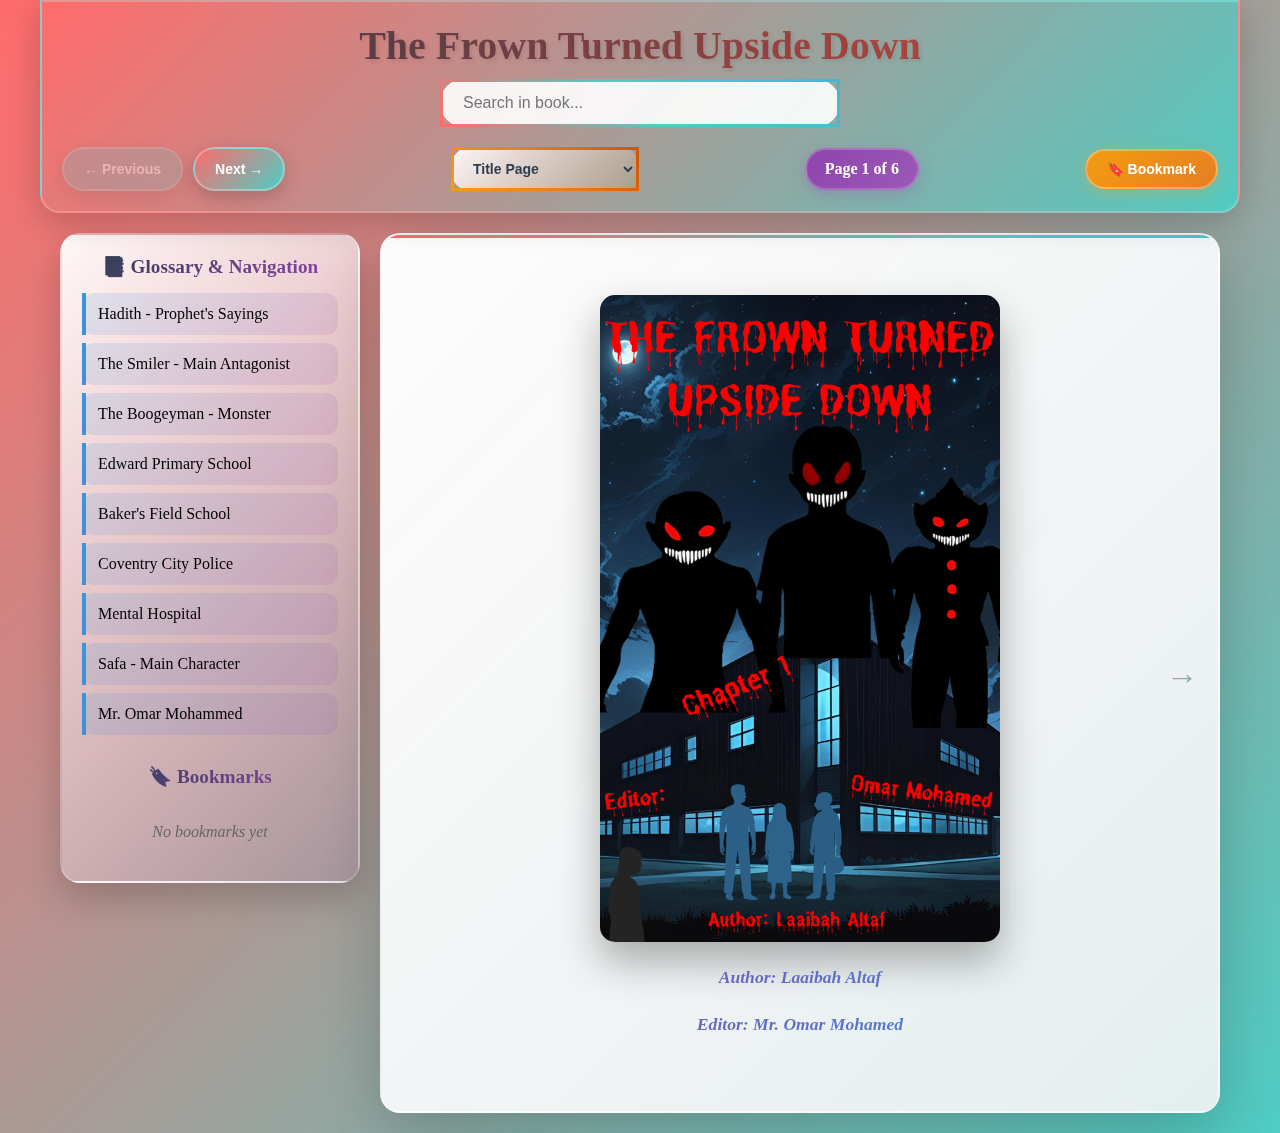
<file: index.html>
<!DOCTYPE html>
<html lang="en">
<head>
    <meta charset="UTF-8">
    <meta name="viewport" content="width=device-width, initial-scale=1.0">
    <title>The Frown Turned Upside Down</title>
    <style>
        * {
            margin: 0;
            padding: 0;
            box-sizing: border-box;
        }

        body {
            font-family: 'Georgia', 'Times New Roman', serif;
            background: linear-gradient(135deg, #ff6b6b 0%, #4ecdc4 25%, #45b7d1 50%, #f9ca24 75%, #f0932b 100%);
            background-size: 400% 400%;
            animation: gradientShift 15s ease infinite;
            min-height: 100vh;
            overflow-x: hidden;
        }

        @keyframes gradientShift {
            0% { background-position: 0% 50%; }
            50% { background-position: 100% 50%; }
            100% { background-position: 0% 50%; }
        }

        .reader-container {
            max-width: 1200px;
            margin: 0 auto;
            min-height: 100vh;
            display: flex;
            flex-direction: column;
        }

        .header {
            background: linear-gradient(135deg, rgba(255, 107, 107, 0.95), rgba(78, 205, 196, 0.95));
            backdrop-filter: blur(20px);
            border: 2px solid rgba(255, 255, 255, 0.2);
            padding: 20px;
            box-shadow: 0 8px 32px rgba(0, 0, 0, 0.2);
            position: sticky;
            top: 0;
            z-index: 100;
            border-radius: 0 0 20px 20px;
        }

        .book-title {
            text-align: center;
            font-size: clamp(1.8rem, 4vw, 2.5rem);
            background: linear-gradient(135deg, #2c3e50, #e74c3c, #8e44ad);
            background-clip: text;
            -webkit-background-clip: text;
            -webkit-text-fill-color: transparent;
            background-size: 200% 200%;
            animation: textGradient 3s ease infinite;
            margin-bottom: 10px;
            text-shadow: 2px 2px 4px rgba(0, 0, 0, 0.1);
            font-weight: bold;
        }

        @keyframes textGradient {
            0% { background-position: 0% 50%; }
            50% { background-position: 100% 50%; }
            100% { background-position: 0% 50%; }
        }

        .search-container {
            display: flex;
            justify-content: center;
            margin-bottom: 20px;
        }

        .search-bar {
            padding: 12px 20px;
            border: 3px solid;
            border-image: linear-gradient(45deg, #ff6b6b, #4ecdc4, #45b7d1) 1;
            border-radius: 25px;
            width: 100%;
            max-width: 400px;
            font-size: 16px;
            outline: none;
            transition: all 0.3s ease;
            background: rgba(255, 255, 255, 0.9);
            backdrop-filter: blur(10px);
        }

        .search-bar:focus {
            border-image: linear-gradient(45deg, #e74c3c, #8e44ad, #3498db) 1;
            box-shadow: 0 0 20px rgba(231, 76, 60, 0.4);
            transform: scale(1.02);
        }

        .navigation {
            display: flex;
            justify-content: space-between;
            align-items: center;
            flex-wrap: wrap;
            gap: 15px;
        }

        .nav-buttons {
            display: flex;
            gap: 10px;
        }

        .nav-btn {
            background: linear-gradient(135deg, #ff6b6b, #4ecdc4, #45b7d1);
            background-size: 200% 200%;
            animation: buttonGradient 3s ease infinite;
            color: white;
            border: none;
            padding: 12px 20px;
            border-radius: 25px;
            cursor: pointer;
            font-size: 14px;
            font-weight: bold;
            transition: all 0.3s ease;
            box-shadow: 0 6px 20px rgba(0, 0, 0, 0.2);
            border: 2px solid rgba(255, 255, 255, 0.3);
        }

        @keyframes buttonGradient {
            0% { background-position: 0% 50%; }
            50% { background-position: 100% 50%; }
            100% { background-position: 0% 50%; }
        }

        .nav-btn:hover:not(:disabled) {
            transform: translateY(-3px) scale(1.05);
            box-shadow: 0 8px 25px rgba(0, 0, 0, 0.3);
            border-color: rgba(255, 255, 255, 0.6);
        }

        .nav-btn:disabled {
            opacity: 0.4;
            cursor: not-allowed;
            animation: none;
            background: #95a5a6;
        }

        .chapter-select {
            padding: 10px 15px;
            border: 3px solid;
            border-image: linear-gradient(45deg, #f39c12, #e67e22, #d35400) 1;
            border-radius: 20px;
            background: linear-gradient(135deg, rgba(255, 255, 255, 0.9), rgba(243, 156, 18, 0.1));
            color: #2c3e50;
            font-size: 14px;
            cursor: pointer;
            outline: none;
            transition: all 0.3s ease;
            font-weight: bold;
        }

        .chapter-select:hover {
            transform: scale(1.05);
            box-shadow: 0 5px 15px rgba(243, 156, 18, 0.3);
        }

        .page-info {
            background: linear-gradient(135deg, #8e44ad, #9b59b6);
            padding: 10px 18px;
            border-radius: 25px;
            font-weight: bold;
            color: white;
            box-shadow: 0 4px 15px rgba(142, 68, 173, 0.3);
            border: 2px solid rgba(255, 255, 255, 0.2);
        }

        .bookmark-btn {
            background: linear-gradient(135deg, #f39c12, #e67e22);
            color: white;
            border: 2px solid rgba(255, 255, 255, 0.3);
            padding: 10px 20px;
            border-radius: 20px;
            cursor: pointer;
            font-size: 14px;
            transition: all 0.3s ease;
            font-weight: bold;
            box-shadow: 0 4px 15px rgba(243, 156, 18, 0.3);
        }

        .bookmark-btn:hover {
            background: linear-gradient(135deg, #e67e22, #d35400);
            transform: translateY(-2px) scale(1.05);
            box-shadow: 0 6px 20px rgba(243, 156, 18, 0.4);
        }

        .bookmark-btn.bookmarked {
            background: linear-gradient(135deg, #e74c3c, #c0392b);
            box-shadow: 0 4px 15px rgba(231, 76, 60, 0.4);
        }

        .content-area {
            flex: 1;
            display: flex;
            margin: 20px;
            gap: 20px;
            position: relative;
        }

        .sidebar {
            width: 300px;
            background: linear-gradient(135deg, rgba(255, 255, 255, 0.95), rgba(155, 89, 182, 0.1));
            border-radius: 20px;
            padding: 20px;
            box-shadow: 0 15px 35px rgba(0, 0, 0, 0.2);
            backdrop-filter: blur(20px);
            border: 2px solid rgba(255, 255, 255, 0.2);
            height: fit-content;
            position: sticky;
            top: 140px;
        }

        .sidebar h3 {
            background: linear-gradient(135deg, #2c3e50, #8e44ad);
            background-clip: text;
            -webkit-background-clip: text;
            -webkit-text-fill-color: transparent;
            margin-bottom: 15px;
            text-align: center;
            font-size: 1.2rem;
            font-weight: bold;
        }

        .glossary-item {
            padding: 12px;
            margin: 8px 0;
            background: linear-gradient(135deg, rgba(52, 152, 219, 0.15), rgba(155, 89, 182, 0.15));
            border-radius: 12px;
            cursor: pointer;
            transition: all 0.3s ease;
            border-left: 4px solid;
            border-image: linear-gradient(135deg, #3498db, #9b59b6) 1;
            font-weight: 500;
        }

        .glossary-item:hover {
            background: linear-gradient(135deg, rgba(52, 152, 219, 0.25), rgba(155, 89, 182, 0.25));
            transform: translateX(8px) scale(1.02);
            box-shadow: 0 5px 15px rgba(52, 152, 219, 0.2);
        }

        .bookmarks-list {
            max-height: 300px;
            overflow-y: auto;
        }

        .bookmark-item {
            padding: 10px;
            margin: 8px 0;
            background: linear-gradient(135deg, rgba(243, 156, 18, 0.15), rgba(230, 126, 34, 0.15));
            border-radius: 10px;
            cursor: pointer;
            font-size: 14px;
            transition: all 0.3s ease;
            border-left: 4px solid;
            border-image: linear-gradient(135deg, #f39c12, #e67e22) 1;
            font-weight: 500;
        }

        .bookmark-item:hover {
            background: linear-gradient(135deg, rgba(243, 156, 18, 0.25), rgba(230, 126, 34, 0.25));
            transform: translateX(8px) scale(1.02);
            box-shadow: 0 5px 15px rgba(243, 156, 18, 0.2);
        }

        .book-content {
            flex: 1;
            background: linear-gradient(135deg, rgba(255, 255, 255, 0.98), rgba(236, 240, 241, 0.95));
            border-radius: 20px;
            padding: 40px;
            box-shadow: 0 20px 60px rgba(0, 0, 0, 0.2);
            backdrop-filter: blur(20px);
            border: 2px solid rgba(255, 255, 255, 0.2);
            position: relative;
            overflow: hidden;
        }

        .book-content::before {
            content: '';
            position: absolute;
            top: 0;
            left: 0;
            right: 0;
            height: 3px;
            background: linear-gradient(90deg, #ff6b6b, #4ecdc4, #45b7d1, #f9ca24, #f0932b);
            background-size: 300% 300%;
            animation: borderGlow 5s ease infinite;
        }

        @keyframes borderGlow {
            0% { background-position: 0% 50%; }
            50% { background-position: 100% 50%; }
            100% { background-position: 0% 50%; }
        }

        .page {
            display: none;
            line-height: 1.8;
            color: #2c3e50;
            font-size: clamp(16px, 2.5vw, 18px);
            text-align: left;
            animation: fadeIn 0.5s ease-in-out;
        }

        .page.active {
            display: block;
        }

        @keyframes fadeIn {
            from { opacity: 0; transform: translateY(20px); }
            to { opacity: 1; transform: translateY(0); }
        }

        .page h1 {
            background: linear-gradient(135deg, #ff6b6b, #4ecdc4, #45b7d1);
            background-clip: text;
            -webkit-background-clip: text;
            -webkit-text-fill-color: transparent;
            background-size: 200% 200%;
            animation: titleGradient 4s ease infinite;
            font-size: clamp(1.8rem, 4vw, 2.5rem);
            margin-bottom: 20px;
            text-align: center;
            font-weight: bold;
            text-shadow: 2px 2px 4px rgba(0, 0, 0, 0.1);
        }

        @keyframes titleGradient {
            0% { background-position: 0% 50%; }
            50% { background-position: 100% 50%; }
            100% { background-position: 0% 50%; }
        }

        .page h2 {
            background: linear-gradient(135deg, #8e44ad, #e74c3c);
            background-clip: text;
            -webkit-background-clip: text;
            -webkit-text-fill-color: transparent;
            font-size: clamp(1.4rem, 3vw, 1.8rem);
            margin: 30px 0 15px 0;
            border-bottom: 3px solid;
            border-image: linear-gradient(90deg, #8e44ad, #e74c3c) 1;
            padding-bottom: 10px;
            font-weight: bold;
        }

        .page h3 {
            color: #2c3e50;
            font-size: clamp(1.2rem, 2.5vw, 1.4rem);
            margin: 25px 0 10px 0;
            text-decoration: underline;
            text-decoration-color: #3498db;
            text-decoration-thickness: 2px;
            font-weight: bold;
        }

        .page p {
            margin-bottom: 15px;
            text-indent: 0;
        }

        .page blockquote {
            background: linear-gradient(135deg, rgba(52, 152, 219, 0.15), rgba(155, 89, 182, 0.15));
            border-left: 5px solid;
            border-image: linear-gradient(135deg, #3498db, #9b59b6) 1;
            padding: 20px;
            margin: 20px 0;
            font-style: italic;
            border-radius: 0 15px 15px 0;
            box-shadow: 0 5px 15px rgba(52, 152, 219, 0.1);
        }

        .page .arabic-text {
            font-family: 'Arial', sans-serif;
            font-size: 18px;
            text-align: right;
            direction: rtl;
            background: linear-gradient(135deg, rgba(142, 68, 173, 0.15), rgba(231, 76, 60, 0.15));
            padding: 20px;
            border-radius: 15px;
            margin: 20px 0;
            border: 2px solid rgba(142, 68, 173, 0.2);
            box-shadow: 0 5px 15px rgba(142, 68, 173, 0.1);
        }

        .author-info {
            text-align: center;
            font-style: italic;
            background: linear-gradient(135deg, #8e44ad, #3498db);
            background-clip: text;
            -webkit-background-clip: text;
            -webkit-text-fill-color: transparent;
            margin-bottom: 30px;
            font-weight: bold;
            font-size: 1.1rem;
        }

        .search-highlight {
            background: linear-gradient(135deg, #f1c40f, #f39c12);
            font-weight: bold;
            padding: 3px 6px;
            border-radius: 5px;
            color: #2c3e50;
            box-shadow: 0 2px 5px rgba(241, 196, 15, 0.3);
        }

        .swipe-indicator {
            position: absolute;
            right: 20px;
            top: 50%;
            transform: translateY(-50%);
            background: linear-gradient(135deg, #ff6b6b, #4ecdc4);
            background-clip: text;
            -webkit-background-clip: text;
            -webkit-text-fill-color: transparent;
            font-size: 2rem;
            animation: swipePulse 2s ease infinite;
            font-weight: bold;
        }

        @keyframes swipePulse {
            0%, 100% { opacity: 0.4; transform: translateY(-50%) scale(1); }
            50% { opacity: 0.8; transform: translateY(-50%) scale(1.1); }
        }

        .touch-area {
            position: absolute;
            top: 0;
            left: 0;
            right: 0;
            bottom: 0;
            display: flex;
        }

        .touch-prev, .touch-next {
            flex: 1;
            cursor: pointer;
            user-select: none;
        }

        .touch-next {
            display: flex;
            align-items: center;
            justify-content: flex-end;
            padding-right: 20px;
        }

        .image-placeholder {
            width: 100%;
            max-width: 400px;
            height: 300px;
            background: linear-gradient(45deg, #f0f0f0, #e0e0e0);
            border: 2px dashed #ccc;
            border-radius: 10px;
            display: flex;
            align-items: center;
            justify-content: center;
            margin: 20px auto;
            font-style: italic;
            color: #666;
        }

        .book-cover {
            width: 100%;
            max-width: 400px;
            height: 500px;
            margin: 20px auto;
            border-radius: 15px;
            box-shadow: 0 20px 40px rgba(0, 0, 0, 0.3);
            background: linear-gradient(135deg, #667eea 0%, #764ba2 50%, #f093fb 100%);
            display: flex;
            flex-direction: column;
            justify-content: center;
            align-items: center;
            position: relative;
            overflow: hidden;
            border: 3px solid rgba(255, 255, 255, 0.3);
            transition: all 0.3s ease;
        }

        .book-cover:hover {
            transform: scale(1.02) rotateY(5deg);
            box-shadow: 0 25px 50px rgba(0, 0, 0, 0.4);
        }

        .book-cover::before {
            content: '';
            position: absolute;
            top: 0;
            left: 0;
            right: 0;
            bottom: 0;
            background: url('data:image/svg+xml,<svg xmlns="http://www.w3.org/2000/svg" viewBox="0 0 100 100"><defs><pattern id="grain" width="100" height="100" patternUnits="userSpaceOnUse"><circle cx="25" cy="25" r="1" fill="white" opacity="0.1"/><circle cx="75" cy="75" r="1" fill="white" opacity="0.1"/><circle cx="50" cy="10" r="0.5" fill="white" opacity="0.1"/><circle cx="80" cy="40" r="0.5" fill="white" opacity="0.1"/><circle cx="20" cy="70" r="0.5" fill="white" opacity="0.1"/></pattern></defs><rect width="100" height="100" fill="url(%23grain)"/></svg>');
            opacity: 0.3;
        }

        .cover-title {
            font-size: clamp(1.8rem, 4vw, 2.2rem);
            font-weight: bold;
            color: white;
            text-align: center;
            text-shadow: 2px 2px 4px rgba(0, 0, 0, 0.5);
            margin-bottom: 20px;
            z-index: 2;
            background: linear-gradient(45deg, #fff, #f1f2f6, #fff);
            background-clip: text;
            -webkit-background-clip: text;
            -webkit-text-fill-color: transparent;
            animation: coverShine 3s ease infinite;
            background-size: 200% 100%;
        }

        @keyframes coverShine {
            0%, 100% { background-position: -200% center; }
            50% { background-position: 200% center; }
        }

        .cover-author {
            font-size: 1.2rem;
            color: rgba(255, 255, 255, 0.9);
            text-shadow: 1px 1px 2px rgba(0, 0, 0, 0.5);
            z-index: 2;
            font-style: italic;
        }

        .cover-decorative {
            position: absolute;
            width: 100%;
            height: 100%;
            background: url('data:image/svg+xml,<svg xmlns="http://www.w3.org/2000/svg" viewBox="0 0 400 500"><defs><radialGradient id="glow" cx="50%" cy="50%" r="50%"><stop offset="0%" style="stop-color:white;stop-opacity:0.2"/><stop offset="100%" style="stop-color:white;stop-opacity:0"/></radialGradient></defs><circle cx="100" cy="100" r="50" fill="url(%23glow)"/><circle cx="300" cy="400" r="80" fill="url(%23glow)"/><circle cx="350" cy="150" r="30" fill="url(%23glow)"/><circle cx="50" cy="350" r="40" fill="url(%23glow)"/></svg>');
            opacity: 0.6;
            z-index: 1;
        }

        /* Mobile Responsive */
        @media (max-width: 768px) {
            .content-area {
                flex-direction: column;
                margin: 10px;
            }

            .sidebar {
                width: 100%;
                position: static;
                order: 2;
            }

            .book-content {
                padding: 20px;
                order: 1;
            }

            .navigation {
                flex-direction: column;
                gap: 10px;
            }

            .nav-buttons {
                justify-content: center;
            }

            .header {
                padding: 15px 10px;
            }

            .swipe-indicator {
                display: none;
            }
        }

        @media (max-width: 480px) {
            .book-content {
                padding: 15px;
            }

            .nav-btn {
                padding: 10px 15px;
                font-size: 12px;
            }

            .sidebar {
                padding: 15px;
            }
        }

        /* Print Styles */
        @media print {
            .header, .sidebar, .swipe-indicator, .touch-area {
                display: none !important;
            }

            .book-content {
                box-shadow: none;
                background: white;
                margin: 0;
                padding: 20px;
            }

            .page {
                page-break-inside: avoid;
            }
        }
    </style>
</head>
<body>
    <div class="reader-container">
        <div class="header">
            <h1 class="book-title">The Frown Turned Upside Down</h1>
            
            <div class="search-container">
                <input type="text" class="search-bar" placeholder="Search in book..." id="searchBar">
            </div>

            <div class="navigation">
                <div class="nav-buttons">
                    <button class="nav-btn" id="prevBtn">← Previous</button>
                    <button class="nav-btn" id="nextBtn">Next →</button>
                </div>

                <select class="chapter-select" id="chapterSelect">
                    <option value="0">Title Page</option>
                    <option value="1">Part 1</option>
                    <option value="2">Part 2</option>
                    <option value="3">Part 3</option>
                    <option value="4">Auto-biography</option>
                    <option value="5">Acknowledgements</option>
                </select>

                <div class="page-info">
                    Page <span id="currentPage">1</span> of <span id="totalPages">6</span>
                </div>

                <button class="bookmark-btn" id="bookmarkBtn">🔖 Bookmark</button>
            </div>
        </div>

        <div class="content-area">
            <div class="sidebar">
                <h3>📑 Glossary & Navigation</h3>
                <div class="glossary-item" data-search="hadith">Hadith - Prophet's Sayings</div>
                <div class="glossary-item" data-search="smiler">The Smiler - Main Antagonist</div>
                <div class="glossary-item" data-search="boogeyman">The Boogeyman - Monster</div>
                <div class="glossary-item" data-search="edward primary">Edward Primary School</div>
                <div class="glossary-item" data-search="bakers field">Baker's Field School</div>
                <div class="glossary-item" data-search="coventry">Coventry City Police</div>
                <div class="glossary-item" data-search="mental hospital">Mental Hospital</div>
                <div class="glossary-item" data-search="safa">Safa - Main Character</div>
                <div class="glossary-item" data-search="omar mohammed">Mr. Omar Mohammed</div>

                <h3 style="margin-top: 30px;">🔖 Bookmarks</h3>
                <div class="bookmarks-list" id="bookmarksList">
                    <div style="color: #666; font-style: italic; text-align: center; padding: 20px;">No bookmarks yet</div>
                </div>
            </div>

            <div class="book-content" id="bookContent">
                <div class="touch-area">
                    <div class="touch-prev" id="touchPrev"></div>
                    <div class="touch-next" id="touchNext">
                        <div class="swipe-indicator">→</div>
                    </div>
                </div>

                <!-- Page 1: Title Page -->
                <div class="page active" data-page="1">
                    <img src="TFTUD.jpg.png" alt="The Frown Turned Upside Down Book Cover" 
                        style="width: 100%; max-width: 400px; height: auto; border-radius: 15px; 
                        box-shadow: 0 20px 40px rgba(0, 0, 0, 0.3); margin: 20px auto; display: block;">
                    
                    <div class="author-info">
                        <p><strong><em>Author: Laaibah Altaf</em></strong></p>
                        <p><strong><em>Editor: Mr. Omar Mohamed</em></strong></p>
                    </div>


                <!-- Page 2: Part 1 -->
                <div class="page" data-page="2">
                    <h2><u>Part 1:</u></h2>
                    
                    <p>Here I was in this empty world -- or so I thought. I am inside this quiet place where no one who was perfectly sane but for some reason I was special. Everyone outside was gone. The key was still in the door, but the door was open. I walked out. Rust was everywhere. Mould spread like wildfire. Loads of nurses were dead. Beds were covered with scratches, knives and .........BLOOD. It was like a maniac was here. But the blood was fresh. And dead people lay on the floor. Eyes wide open. Staring into thin air. Their hearts were not beating. I ventured for a while.</p>

                    <p>"aaaaaaaaaaaaaaaaaaaahhhhhhhhhhhhhhhhhhhhhhhhhhhhhhhhhhh" my heart began to beat faster by the second. I took a deep breath......... and.......... turned the corner. A guy holding a knife stabbing the air. I hid. A doctor came running towards him. He stabbed the doctor repeatedly over and over. He stopped and dropped the knife.</p>

                    <p>"I am freeeeeeeeeeeeeeeeeeeeeeeeeeeeeee!" the doctor lay lifeless on the hard concrete floor. Sirens could be heard. Flashes of blue shone brightly through the window. I tried to run but my feet were frozen. My blood became cold and all I did was shiver. The police barged through the mad hospital and an ambulance was outside. The police saw me sitting there shivering and before I knew it, they ran towards the guy and handcuffed him. He saw me.</p>

                    <p>"Beware of the danger you have witnessed." He said.</p>

                    <p>The other police officers took him. One came towards me and touched me on the shoulder.</p>

                    <p>"Which school are you from?" Questioned the police officer.</p>

                    <p>"I do not have a school. I came here when I was 2."</p>

                    <p>He thought for a while and then answered.</p>

                    <p>"Ok. Come with us, we will take you to a school for you to stay in."</p>

                    <p>"Thank you."</p>

                    <p>I went to the police station, and they sent me to Edward primary and secondary school. I was put in the school. They gave me a test, and I proved to be a top student. I was put into 7 Equality (the top set.) they introduced me to my teachers and my class but also, they introduced me to Mr Davis and Ms Rafi who helped me a lot. Mr. Kwark, another teacher who helps me, takes me to every lesson and sits with me. (Including form time.) For 2 weeks. I got used to it. Life was better than my earlier life. Until. One day. I was at school. Mr. Kwark was sat next to me, as per usual, and suddenly both of us were taken to this different place. Sir was.... Well, sir and I was myself, but a silhouette stood still. He turned. He had red eyes. White teeth. And a massive ............ smile.</p>

                    <p>"YOU'RE GOING TO DIE LIKE THIS." Said the smiling man.</p>

                    <p>"Safa? Safa? Safa?" Mr. Kwark tapped me over and over. In the end he put his hand on my shoulder and brought me back. I continued my lesson. At the end of the day, I went to Mr. Davis and told him everything. Sir told me that he would take me to the doctors and find out what was going on. They told us that nothing was wrong. Until. Jackson came on the news and spoke.</p>

                    <p>"Kiddo there is only one way to cure yourself. Kill someone or kill yourself and make sure that no one sees you. Otherwise, they will get it." They quickly took him away from the camera. The next day everyone at school was talking about Jackson and were wondering who he was talking about and to. I always go to Mr. Davis and Mr. Kwark in the morning. But this time it was different. I was walking up the stairs and Mr. Davis comes out of thin air and takes me by the hand to a room on my own, missing sir's briefing (meeting). The door shuts.</p>

                    <p>"..... he ...... was talking to you wasn't he."</p>

                    <p>"Who, sir?" I asked.</p>

                    <p>"The guy who came on the news."</p>

                    <p>"Ooooooh. Him....... Uh............ I think....... S-s-s-s-o-o-o."</p>

                    <p>"You have it don't you."</p>

                    <p>"Yes, sir."</p>

                    <p>"o-ok, go to form and I will talk with you at the end of the day."</p>

                    <p>I went to form, and he was there. I call it the SMILER. And like before, Mr. Kwark was there. I came to a halt. Sir noticed me and knew instantly why I stopped. I was pinned to the floor and after 10 minutes of pain and suffering. He was gone and I was brought back to my senses. Sir let go. I got to my feet. I went to form. He was there again. No matter how much I tried he wouldn't go away. I ignored him for as long as I could. It was time for the first lesson of the day. Yet he was still there. Following me through to my next lesson. But instead of going to lesson, I went to Mr Davis and told him everything. He pinned me to the floor so I wouldn't do any harm. I needed to kill someone. But who? I thought for a while. <em>'Kiddo there is only one way to cure yourself. Kill someone or kill yourself and make sure that no one sees you. Otherwise, they will get it'</em> kill myself and its suicide. Kill someone else and kill the innocent. <em>'YOU'RE GOING TO DIE LIKE THIS.'</em> What do I do? I'm stuck in a corner with no way out. Ping.</p>

                    <p>'Do you have a plan or what? Text me as soon as you read this message.'</p>

                    <p>I thought for a while. Then texted.</p>

                    <p>'Yes, I do. Phone me.'</p>

                    <p>Bzzzzz. Bzzzz. Bzzzzz. My phone was ringing.</p>

                    <p>"What's your plan?"</p>

                    <p>"Alright. Listen closely." I said.</p>

                    <p>Monday morning. Time for school. The world was put to a halt for me. I had a knife in my collar. I waited and waited. It was 4:30pm and we both walked to our spot. No one was there. We waited.</p>

                    <p>"You hide here and don't look back, just listen to the sound. Ok."</p>

                    <p>She nodded. She got in position, and I waited. I checked my watch. It's 5:00pm. Half an hour later, he was there. The smiler. I took the knife out of my collar, made sure that my friend wasn't watching and............ stabbed myself. The last thing I heard was my friend screaming and Ms. Rafi's footsteps. The next thing I knew was that I was in a hospital bed. I had a white veil over me. Was I dead? Am I free?</p>

                    <p><strong>ONLY TIME WILL TELL.</strong></p>
                </div>

                <!-- Page 3: Part 2 -->
                <div class="page" data-page="3">
                    <h2><u>Part 2:</u></h2>
                    
                    <p>"Mr. Davis?"</p>

                    <p>"You are going to die soon Safa."</p>

                    <p>"Huh???" I took the veil off. I looked up. It was dark. No light. I could hardly make up for what was in front of me. It certainly wasn't Mr. Davis or Ms. Rafi. It was like a Pholcus Phalangioides, which is commonly known as a cosmopolitan cellar spider or a daddy long leg spider. But 100 times bigger. It had red eyes. Massive, sharp teeth. And a massive .... SMILE. It lunged at me. Scarring me half to death. I grabbed the torch that was next to me. Apparently, I needed it to go to the toilet at night. I turned it on. It ran away. Whatever it was. It will be back. It must have been the Smile's brother. Were they a family? There is only one way to find out. Ping.</p>

                    <p>'Are you ok? Is there another problem? Is there another plan?'</p>

                    <p>Why does my friend always send all her questions at once? In one message. I texted.</p>

                    <p>'Yeah, I'm okay.'</p>

                    <p>Should I tell her the truth? Did she see me when I stabbed myself? I guess I will never know. But what I do know is that it's better not to tell her. If I want to find out what my new problem is then. I have to escape this place. I need to escape. The lights flickered: from Blue to RED. He. Was. Back. The unidentified creature. The unidentified haunting. It screeched. I quickly grabbed the torch. It kept on screeching. Every time I shone the light on it, he ran. But he kept returning. There was nothing I could do. My legs weren't moving. My arms were the only thing I could control. I put the torch in my mouth and began to throw myself off the bed and onto the floor. THUD. I was on the floor. I began dragging my legs, crawling, sliding across the floor. Trying desperately to escape. He lunged at me. Again, and again. Over and over. There was a massive line of blood on the floor. I was bleeding. The lights turned white. He was gone. My life was put to a halt. I dropped myself to the floor. I could feel hands on my ribs. And I was gone. 5 days later I awoke. I wasn't in a mental hospital anymore. I was in a normal hospital. And sat beside my bed wasn't Mr. Davis or Ms. Rafi. In fact, it was a new person who also worked for Edward primary and secondary school. He was wearing a blue lanyard and had an ID card already. He wore a blue suit: like the students. His name was. Mr. Edward. The head of Edward primary and secondary. The principal. Did he exclude me? Does he want me dead? If that's the case, then I better be prepared.</p>

                    <p>"Ah, Safa. You're awake."</p>

                    <p>"Y-Yes sir."</p>

                    <p>"That's excellent, my top student is back. Ms. Rafi said that you were suffering with mental problems. Is that true?"</p>

                    <p>"Y-Yes sir."</p>

                    <p>"Ok. I know you like talking to Ms. Rafi, so I am going to call her and tell her to come here and speak to you."</p>

                    <p>"Ok. Thank You sir."</p>

                    <p>He went on his phone and began to dial Ms. Rafi. In the meantime, I slipped a pen into my pocket in case of an emergency, and he tries to kill me. 1 hour later and he still hadn't made the attempt. But what made an attempt to kill me was the Smiler. He was back. Now I have to deal with two problems. The lights began to flicker. The nurses and doctors were panicking. Running around. Trying to find out what was going on. But I knew exactly what the problem was. The smiler and the unidentified creature. The smiler appeared out of nowhere. He disappeared. He re-appeared. But to my left. Out of the darkness I could barely make out a silhouette coming up the stairs. But I realized his arms were very long. In fact, they were the same size as his legs. If you put him up against my PE teacher (who is the tallest in my school) he would beat Mr. Garet, who is 2.9m (I think) by 5 meters. The smiler vanished again. This time he never came back. The mysterious creature continued to walk towards me. But this time it was different. This time I could see Mr. Edward and everyone else who was in the hospital. Could they see the smiler? Could they see the creature? I don't know. But one thing was clear: Mr. Edward was looking at me with a shock of horror. It was as though he could see them. They both lunged at me. Mr. Edward leaned back. I put my arms in front of my face and curled up. They lunged at me. Biting my arms. Scratching my legs. Breaking my bones. I could hear someone running up the stairs. I never made a sound. The next minute I saw Mr. Davis and Ms. Rafi and after that. I was gone. I woke up in a cell. A cell located in Coventry City Police. The CCP. They are definitely going to send me to a mental hospital.</p>

                    <p>"Lights out!" shouted the guard. I took my blazer off and hung it on the hook. I put my lanyard and tie to the side. I lay down on my bed and pulled up my very thin blanket. I closed my eyes and envisioned the last moment I had with my parents before they were murdered, and I went into a mental hospital. When suddenly, the smile and the creature came to me in my dream. I awoke. Sweating. Panting for breath. I quickly grabbed my torch and turned it on. I scanned the room. They weren't there. As a wave of relief washed over me, one thought kept on coming back. The movie. The movie I had watched with my friend that night. It was about something like this. It was called the Boogeyman. Now I know what my two problems are. The smile and the.</p>

                    <p>"Safa. Safa. How are you?"</p>

                    <p>"I'm good. Thanks Mr. Garet. How are you?"</p>

                    <p>"I'm good, thanks. Ms. Rafi couldn't make it, so she sent me ."</p>

                    <p>"ok" I saw a piece of paper to my left. I picked it up. I took the pen out of my pocket and began to write.</p>

                    <p>"Sir can you."</p>

                    <p>I was cut off. BZZZ. BZZZ. BZZZ. My phone was ringing. It was Jemima. Now what do I do? Answer the phone or give the note. I don't know. I declined.</p>

                    <p>'Call me back in 5 minutes.'</p>

                    <p>"Sir, can you please give this to Ms. Rafi." He took it. And walked away. I was left alone with Mr. Edward. The sun was setting. I still couldn't move my legs. He got up and left a note next to me. It read: 'Don't worry. I will be back. Nothing can harm you unless I say so or you attack. Just stay still.' Was he... Involved? Was he their... L-Leader? If so, then there is only one way to find out. I texted my friend. We were ready to go. We were ready to find out. Find out whether he was their leader or not?</p>

                    <p>Only God knows what his intentions are.</p>
                </div>

                <!-- Page 4: Part 3 -->
                <div class="page" data-page="4">
                    <h2><u>Part 3:</u></h2>
                    
                    <p>It was night. Whilst, lying in bed I realized 6 red eyes staring straight at me. I counted the eyes. There were only meant to be 4 eyes. The smile had 2 eyes. The boogeyman has two eyes. To whom belonged the 3rd pair of eyes? They looked awfully like a human's eyes, not a horrid beast. Who was it? The door opened with a draft. But how can it open if they locked it? Unless the people of Coventry are telling me that the police don't know how to lock doors. Do they? I know the people know how to do it. Why don't they?</p>

                    <p>"CELL 235 IS UNLOCKED!! PRISONER HAS ESCAPED!! I REPEAT, PRISONER HAS ESCAPED!!!" Wait. What happened now? I dropped on the floor. My face was bleeding. They lashed at me. My body was covered in blood. What was once an orange suit was now. RED. I curled into a ball and closed my eyes. I didn't know what happened next but all I felt was knifelike nails tearing at my skin. The next time I opened my eyes I was in a Black police van travelling across from Coventry City to Birmingham City. A bright light came through. I was welcomed by two people both dressed in a black and blue suit and a Yellow Lanyard. One was a lady, and one was a man. They took me to a strange-looking building. It wasn't that tall. It was about 5 stories high. Not much compared to prison.</p>

                    <p>"Good morning. Safa, I presume?"</p>

                    <p>"Good morning, S-Sir, Yes I am Safa."</p>

                    <p>"Thank you, Safa, I am Mr. Oliver"</p>

                    <p>"And I'm Mrs. Foak. Thank you very much." she said, now facing Mr. Oliver. Sir looked at Miss and it was not very long before Sir burst out laughing. Until Miss was about to walk away. A Somali man, with a small, extremely curly, black beard had appeared. He had dark brown eyes and extremely, black curly hair. His hair and his facial hair were about 3cm long. He was dressed in a blue t-shirt and a black jumper with a coat. Who needs a coat on a hot sunny day? I mean, it's Summer!! He walked towards me. I stepped back. He carried on walking towards me. I kept on stepping back. He continued walking towards me. Until I broke into a run and hid behind the van. He chased after me. After half an hour of running circles around the van, I decided to hide behind Mr. Oliver.</p>

                    <p>"Bestie, don't you recognize me?"</p>

                    <p>"Bestie?"</p>

                    <p>"I taught you before the incident happened. Don't you remember?"</p>

                    <p>"We were all there Mr. Mohammed."</p>

                    <p>Mr. Oliver, said in a dull voice. Not as jolly as before. I turned my head, to look at Mr. Oliver and found out that he looked very, extremely familiar. I was back in my old school. Baker's field primary and secondary school. I was back. I was back. I walked out from behind Sir and at once put my hand out for a high five. But what I received was a look of guilt. It was as if they knew something about my parents that I didn't. Maybe ... they ... were ... indeed. ALIVE. Did they hide from me all these years? Where they in prison? Who were they?</p>

                    <p>"What is wrong, sir?"</p>

                    <p>"N-N-Nothing. N-Nothing is wrong. Why would anything be wrong? Afterall, we got you back after 10 years of fighting. Ha! why wouldn't we be happy?" they all put a fake smile on after Mr. Oliver had said that. He knelt down a little.</p>

                    <p>"Your parents were M-Murdered right. Well, that's what you know at least. Your parents..."</p>

                    <p>"Sir, if you find it suitable, we shall start her tests again and put her in the right place." Mr. A. Mohammed really thought I was not intelligent because I clearly saw his eye point at the office.</p>

                    <p>"Of course. Of course. Let us go now." Mr. Oliver began to walk really fast to the office. Sir looked very stiff, not as relaxed as sir normally is. I followed Sir.</p>

                    <p>"Wait. If Mr. A. Mohammed is not the principal of this school, then, who is?"</p>

                    <p>"Is it not obvious, Safa. Baker's field primary and secondary school."</p>

                    <p>"Mr. Bakersfield??"</p>

                    <p>"Who??Ha, Ha, ha!!" he laughed a lot. I chuckled a little.</p>

                    <p>"Myself, Safa. Myself." For once I was feeling happy I did my tests and went to lunch. By then the teachers had marked them. There was no space in set 1 so they put me in set 2 for English with Miss. Abdullahi. It was a little fun since Miss. Abdullahi would talk a lot, give us a task and then moves onto the next task but what made it fun was the fact that Miss. Abdullahi gave us tasks that we didn't have to write down. They were mostly debates about different topics. Finally, it was over. The debates with people who don't know how to debate. Next was Geography.</p>

                    <p>"Safa, here is a map of the school. It should help you get around."</p>

                    <p>"Thank You, sir." I looked at the map. GROUND FLOOR: Art, DT and French. FIRST FLOOR: English and Drama. SECOND FLOOR: Music. (my office) THIRD FLOOR: Science. FOURTH FLOOR: Math. FIFTH FLOOR: Computing. That's nice. No floor planning or 'you are here.' Just which subject is on which floor. Not good, sir not good at all. So, I just came out of English. Therefore, I am on the first floor. Then where is geography. Wait. Mr. Oliver missed it and sir is in a lesson now what do I do? All the English teachers are teaching. Now what?? What do I do? What do I ... I can ask a teacher. I walked around the corridor. No one was there. Not even a student. Now what. I can't wait for someone to come. I'll be in detention if I do. Should I just confront Mr. Oliver even though he's in a lesson? No, no. that will disturb everyone else. I guess I will just wander around a bit. My old school had geography and English on the same floor, so maybe I will find a classroom called 'geography'. I wandered and wandered. All I ever saw was blurry digits and letters on each door engraved in metal. Maybe I should just give up. I sat down, curled up and put my head in my hands and began to cry. 'Pull yourself together, Safa. Pull yourself together. You can do this. Wipe your tears and get up. Never give up. Even if you are on your knees. Never let someone tell you to give up.</p>

                    <p>Never accept sweets or anything from a stranger, especially clowns. Remember Safa, I love you a lot. Even if I am not with you physically, I will always be there guide you spiritually. Forever.' My dad always knew how to strengthen me. He will be there. I wiped my tears and lifted my head. I walked to the toilet sink and washed my face. I looked in the mirror. I saw my tear-driven eyes and washed my eyes again. I looked up but this time was different. I saw myself and behind me was. A person. He had pale white skin, two red lines going from his forehead to his mouth. He had red curly hair and a massive red smile. He opened his hands.</p>

                    <p>"Two sweets per person." There was a hint of grimace behind his voice. I reached out to take them but. STOPPED. I remembered what my dad had told me: 'Never accept sweets or anything from a stranger, especially clowns.' I pulled my hand back. He latched onto me. Digging his nails into my arm. He pulled me forward. I resisted. He opened his mouth. There were multiple rows of sharp canines spinning in a circular motion. He had a snake's tongue. If anything went in his mouth, it would grind it to dust. He tried to pull me in, but he couldn't. He lifted me off the ground. My head was entering his mouth. I kicked and punched him over and over. It did nothing. My head continued to move forward and. Forward. I screamed as loud as I could. Yet nobody could hear me. I screamed again and again. Over and over. Non- stop. Yet no one heard. I screamed and screamed. Until I gave up. I gave up. I continued advancing into his mouth. I could feel his canines grinding at my arms. I could see his uvula. It was disgusting. It was wet and his saliva was dripping from it. Great. Now I am going to have nightmares with no apparent end. Lucky Jemimah wasn't here -- she would be screaming her head off by now. THUD!!!!! A door shut. Hope. I screamed again. But louder this time, so whoever walked out could hear me. I heard more footsteps. Gradually getting faster, until it broke into a run. They turned the corner. All I could see was darkness. Was I Dead? Dead. Dead. Suddenly, I felt a freezing cold liquid thrown on my face. I opened my eyes.</p>

                    <p>"Mr. Oliver?"</p>

                    <p>"Safa!! Safa!!" he looked more relieved than me. I put my head down. I had the chance to meet my parents. I could finally see them for real. No more dreams. No more nightmares. Just peace. Just good people. Just heaven. Just faith. No clowns. No smile. No boogeyman. Just peace. Just me and my parents and all the good eggs of humankind. All the eggs that are like my super supportive teachers. I would have been there with them. Free of charge. No worries to bother me. I looked at sir and gave him that look. The look that said, 'I want to be with my parents.' He looked back at me.</p>

                    <p>"I am sorry Safa. I -- I'm sorry. I wish I could have saved them from the fire." He quickly put his hand over his mouth.</p>

                    <p>"I beg your pardon, could you please repeat what you said sir." I said. Sir soon realized that there was a hint of curiosity in my eye. He stayed quiet.</p>

                    <p>"... what are you two talking about without me?"</p>

                    <p>"Huh, Bestie?????"</p>

                    <p>"Sir, what do we do?" I whispered.</p>

                    <p>"I don't know." Mr. Oliver whispered as a shock of panic arose within him.</p>

                    <p>"Let's just tell sir the truth." I whispered quieter than last time.</p>

                    <p>"About what??"</p>

                    <p>"The fire. You mentioned." I suggested</p>

                    <p>"Oh, did I interrupt you both?" why has Mr. A. Mohammed always been terrible at sarcasm? Seriously, how can my math teacher not know how to use sarcasm. If I told him the truth, he would certainly tell me the rest of the truth, but he would also tell Mr. Oliver off. How can the assistant principle tell the principle off? I thought for a second.</p>

                    <p>"No, Mr. Bestie, you did not interrupt us. I just fell over, and sir was helping me, when I told sir that the map, he made was confusing and useless and it missed a few subjects. Not a big deal, sir. Just a mistake."</p>

                    <p>we looked at each other for a while, and then at Mr. Oliver. Sir seemed very relieved that I told a lie to protect him.</p>

                    <p>"Thank you, Safa. I have good news for you. Mr. Garet has come to this school as the head of P.E."</p>

                    <p>"Sir, that's amazing now we have a proper P.E. teacher." I was excited to be with him again.</p>

                    <p>"Which lesson do you have now?"</p>

                    <p>"Geography, sir."</p>

                    <p>"Ah, there you are Safa. I've been looking everywhere for you." Mr. Muhammad didn't really look like Mr. Bestie. He had lightly curly hair and a beard.</p>

                    <p>"I got lost. Mostly because sir's map missed a lot of things."</p>

                    <p>"Let's go to class now. Come on." We walked and walked until we reached the end of the corridor and made a left turn before the glass wall.</p>

                    <p>"Safa, this is my classroom. You're lucky it's only been 6 minutes since the lesson started."</p>

                    <p>"6 minutes??? I thought it was 6 hours not 6 minutes."</p>

                    <p>"Well, welcome to Baker's field primary and secondary Safa." I entered the classroom. There were 4 rows with 8 people in each row. And a teacher's desk at the front. next to Sir's laptop was a coke can. There was one spot at the back of the class next to the window. In the corner. Sir pointed towards that spot. I knew instantly what he was thinking. No. no. not the corner!!! I put my head down and slowly walked to the seat. Back slouched. After 3minutes of walking, to annoy Sir further. He got up out of his seat and walked towards me.</p>

                    <p>"Safa don't worry Mr. Oliver will be here in 2 minutes."</p>

                    <p>"I never said anything about Mr. Oliver, S-Sir."</p>

                    <p>"I thought it would be helpful, he sent me an email telling me to call him when I have you."</p>

                    <p>"Ok-ay??" The lesson went on and on. But Mr. Oliver was nowhere to be seen. Nor was the smile or the boogeyman. I looked around and put my head down. I looked at the door one last time and. Everyone had disappeared. I rubbed my eyes. They were still there. I could still hear Mr. Muhammad's voice. I felt a strong wind pushing me out of the classroom. It almost felt like 6 hands on me. I walked out of the classroom. I turned the corner. The smile was there. So was the Bogeyman. So was the clown. I am pretty sure my friend said it was called the It. My friend Gamorn Haramas was there. What was she....? How could she be here? There were more monsters behind them. It was like an army of ... MONSTERS. I blinked. Again. And again. I threw myself to the wall. They were gone. All of them. Hepsi. Wait. Where did that come from? Am I speaking Turkish now? Cool. I wonder what else I can speak. I saw a black smoke with 2 red lines for eyes. It was carrying a knife. It hovered towards me. Slowly. Slowly.</p>

                    <p><strong>...</strong></p>
                </div>

                <!-- Page 5: Auto-biography -->
                <div class="page" data-page="5">
                    <h2><u>Auto-biography:</u></h2>
                    
                    <p>Laaibah Altaf was born to and raised by British Pakistani parents. She is the youngest of three children and has two older siblings. She is part of the Student Government at her School, and she is also an MFL (Modern Foreign Languages) Ambassador for her school. She has won a competition at Holte School as an MFL Ambassador. Laaibah speaks multiple languages such as, English, Urdu, Patwari, a bit of German, BSL (British Sign Language) and Classical Arabic and is currently learning five languages including Somali, Norwegian, Azeri, Turkish and Persian. After school Laaibah dedicates much of her free time to studying, she is a firm believer that 'Knowledge is the key to change.' <strong><em>"Knowledge is Power, Power is Wisdom and Wisdom is Understanding." is a quote by Vincent King Jr.</em></strong></p>

                    <p>Not receiving support did not stop her as she had a Form Tutor, who she likes to call <strong>'The World's Best Form Tutor'</strong> called Mr. Omar Mohammed. Mr. Omar Mohammed first started off as her mathematics teacher in Year 8 and eventually became her Form Tutor in Year 9. As her Form Tutor, he would continuously encourage her and support her.</p>

                    <p>However, supporting a child who needs a lot of support isn't easy. So, Altaf had another mathematics teacher to support her at school, Mr. Abdishakur Mohamed. Together both Mr. Mohammed (s) supported her to strive through life and thrive at school, regardless of the fact that they were in no position to physically help her. They continued to dedicate their free time to support her to learn and grow.</p>

                    <p>Laaibah is extremely grateful for having such teachers, especially her Form Tutor, Mr. Omar Mohammed, who humbly supported her at school and she is adherent that 'The World needs people, friends and teachers who are like Mr. Omar Mohammed and Mr. Abdishakur Mohamed.' and that 'Change is inevitable, it is just a matter of time.'</p>

                    <p>Altaf had originally typed this book during one of her English lessons in Year 7 and had shown a few teachers. One of her teachers told her to continue it. After a month of continuous prompting she agreed to make a second book. The Frown Turned Upside Down book 2. This then led to book 3. At this point, Altaf was not thinking of getting her book (s) published. However, her mathematics teacher, Mr. Omar Mohammed, suggested that she should publish it and lent her a hand.</p>
                </div>

                <!-- Page 6: Acknowledgements -->
                <div class="page" data-page="6">
                    <h2><u>Acknowledgements:</u></h2>
                    
                    <p>I am Thankful to everyone who supported me, especially the following:</p>

                    <p><strong>1. Allah</strong> - For providing me with amazing parents and an amazing Form Tutor (Mr. Omar Mohammed), who may be too humble, All praise and thanks is for Allah (God).</p>

                    <p><strong>2. My Parents</strong> - For always supporting me to do better, raising me, protecting me and helping me see things from a different angle. "One who follows the orders of Allah (God) with regards to obeying his Parents, shall have two doors of Paradise opened to him and if he has one parent then only one door will be opened for him." - Hadith. May Allah (God) protect them as they protected me and May Allah (God) have mercy on them as they had mercy on me as they brought me up. May Allah (God) bestow them with peace in both this life and the next.</p>

                    <p><strong>3. Mr. Omar Mohammed</strong> - For always being there, despite my nuisance and always supporting me in every aspect of life. I am also grateful to sir for teaching me mathematics and for giving me Naseeha (Advice) on life and for keeping me on track and allowing me to grow and continue to be myself. Sir also supported me in writing this book as my proofreader and editor, the biography and the acknowledgements. May Allah (God) give him strength, compassion, peace and knowledge and bestow him with His mercy.</p>

                    <p><strong>4. Mr. Abdishakur Mohamed</strong> - For always making everything humorous and helping me to strive in both mathematics and life. Sir played a big role in helping me write my book and continue to be myself. May Allah (God) give him strength and increase his knowledge and compassion and bestow him with His mercy.</p>

                    <p>May Allah (God) lower His wing of mercy on them (even those who are not mentioned) and provide them with protection, knowledge, peace and strength. May Allah (God) grant them success and grant them (even those who are not mentioned) the highest level of Jannah.</p>

                    <p>I Thank all of my Family, Friends and Teachers who made this book possible, especially those listed above and others whom I did not mention above (otherwise the list would be very long) because in reality nothing is possible without the right support.</p>

                    <p>Remember, 'You can Change the World, with your souls.' - Sami Yusuf.</p>

                    <p>May Allah (God) bestow everyone with mercy and grant everyone success in this life and the next.</p>

                    <p style="text-align: center; font-weight: bold; font-size: 1.2rem; margin-top: 30px;">THANK YOU.</p>
                </div>
            </div>
        </div>
    </div>

    <script>
        // Book state management
        let currentPage = 1;
        const totalPages = 6;
        let bookmarks = JSON.parse(sessionStorage.getItem('bookmarks') || '[]');
        let searchResults = [];
        let currentSearchIndex = -1;

        // Initialize the book
        document.addEventListener('DOMContentLoaded', function() {
            updateNavigation();
            loadBookmarks();
            setupEventListeners();
        });

        // Event listeners
        function setupEventListeners() {
            // Navigation buttons
            document.getElementById('prevBtn').addEventListener('click', () => changePage(-1));
            document.getElementById('nextBtn').addEventListener('click', () => changePage(1));
            
            // Chapter select
            document.getElementById('chapterSelect').addEventListener('change', function() {
                const page = parseInt(this.value);
                goToPage(page + 1);
            });

            // Bookmark button
            document.getElementById('bookmarkBtn').addEventListener('click', toggleBookmark);

            // Search functionality
            const searchBar = document.getElementById('searchBar');
            searchBar.addEventListener('input', debounce(performSearch, 300));
            searchBar.addEventListener('keydown', function(e) {
                if (e.key === 'Enter') {
                    e.preventDefault();
                    navigateSearch(1);
                } else if (e.key === 'Escape') {
                    clearSearch();
                }
            });

            // Touch/swipe events
            let startX, startY, startTime;
            const bookContent = document.getElementById('bookContent');
            
            bookContent.addEventListener('touchstart', function(e) {
                startX = e.touches[0].clientX;
                startY = e.touches[0].clientY;
                startTime = Date.now();
            });

            bookContent.addEventListener('touchend', function(e) {
                if (!startX || !startY) return;
                
                const endX = e.changedTouches[0].clientX;
                const endY = e.changedTouches[0].clientY;
                const endTime = Date.now();
                
                const diffX = startX - endX;
                const diffY = startY - endY;
                const diffTime = endTime - startTime;
                
                // Check if it's a valid swipe (fast enough and horizontal enough)
                if (diffTime < 300 && Math.abs(diffX) > Math.abs(diffY) && Math.abs(diffX) > 50) {
                    if (diffX > 0) {
                        changePage(1); // Swipe left - next page
                    } else {
                        changePage(-1); // Swipe right - previous page
                    }
                }
                
                startX = startY = null;
            });

            // Click areas for desktop
            document.getElementById('touchPrev').addEventListener('click', () => changePage(-1));
            document.getElementById('touchNext').addEventListener('click', () => changePage(1));

            // Keyboard navigation
            document.addEventListener('keydown', function(e) {
                if (e.target.tagName === 'INPUT') return;
                
                switch(e.key) {
                    case 'ArrowLeft':
                    case 'ArrowUp':
                        e.preventDefault();
                        changePage(-1);
                        break;
                    case 'ArrowRight':
                    case 'ArrowDown':
                    case ' ':
                        e.preventDefault();
                        changePage(1);
                        break;
                    case 'Home':
                        e.preventDefault();
                        goToPage(1);
                        break;
                    case 'End':
                        e.preventDefault();
                        goToPage(totalPages);
                        break;
                }
            });

            // Glossary item clicks
            document.querySelectorAll('.glossary-item').forEach(item => {
                item.addEventListener('click', function() {
                    const searchTerm = this.getAttribute('data-search');
                    document.getElementById('searchBar').value = searchTerm;
                    performSearch();
                });
            });
        }

        // Page navigation functions
        function changePage(direction) {
            const newPage = currentPage + direction;
            if (newPage >= 1 && newPage <= totalPages) {
                goToPage(newPage);
            }
        }

        function goToPage(pageNum) {
            if (pageNum < 1 || pageNum > totalPages) return;
            
            // Hide current page
            const currentPageEl = document.querySelector('.page.active');
            if (currentPageEl) {
                currentPageEl.classList.remove('active');
            }
            
            // Show new page
            const newPageEl = document.querySelector(`[data-page="${pageNum}"]`);
            if (newPageEl) {
                newPageEl.classList.add('active');
                currentPage = pageNum;
                updateNavigation();
                
                // Scroll to top
                document.getElementById('bookContent').scrollTop = 0;
            }
        }

        function updateNavigation() {
            document.getElementById('currentPage').textContent = currentPage;
            document.getElementById('totalPages').textContent = totalPages;
            
            // Update button states
            const prevBtn = document.getElementById('prevBtn');
            const nextBtn = document.getElementById('nextBtn');
            
            prevBtn.disabled = currentPage === 1;
            nextBtn.disabled = currentPage === totalPages;
            
            // Update chapter select
            const chapterSelect = document.getElementById('chapterSelect');
            chapterSelect.value = Math.max(0, currentPage - 1);
            
            // Update bookmark button
            updateBookmarkButton();
        }

        // Search functionality
        function debounce(func, wait) {
            let timeout;
            return function executedFunction(...args) {
                const later = () => {
                    clearTimeout(timeout);
                    func(...args);
                };
                clearTimeout(timeout);
                timeout = setTimeout(later, wait);
            };
        }

        function performSearch() {
            const query = document.getElementById('searchBar').value.trim().toLowerCase();
            clearSearchHighlights();
            
            if (query.length < 2) {
                searchResults = [];
                return;
            }

            searchResults = [];
            const pages = document.querySelectorAll('.page');
            
            pages.forEach((page, index) => {
                const pageNum = index + 1;
                const content = page.textContent.toLowerCase();
                let searchIndex = 0;
                
                while ((searchIndex = content.indexOf(query, searchIndex)) !== -1) {
                    searchResults.push({
                        page: pageNum,
                        index: searchIndex,
                        element: page
                    });
                    searchIndex++;
                }
            });

            if (searchResults.length > 0) {
                highlightSearchResults(query);
                currentSearchIndex = 0;
                goToSearchResult(0);
            }
        }

        function highlightSearchResults(query) {
            const pages = document.querySelectorAll('.page');
            
            pages.forEach(page => {
                const walker = document.createTreeWalker(
                    page,
                    NodeFilter.SHOW_TEXT,
                    null,
                    false
                );

                const textNodes = [];
                let node;
                while (node = walker.nextNode()) {
                    textNodes.push(node);
                }

                textNodes.forEach(textNode => {
                    const text = textNode.textContent;
                    const lowerText = text.toLowerCase();
                    let lastIndex = 0;
                    let newHTML = '';

                    while (true) {
                        const index = lowerText.indexOf(query, lastIndex);
                        if (index === -1) break;

                        newHTML += text.slice(lastIndex, index);
                        newHTML += `<span class="search-highlight">${text.slice(index, index + query.length)}</span>`;
                        lastIndex = index + query.length;
                    }

                    if (lastIndex > 0) {
                        newHTML += text.slice(lastIndex);
                        const span = document.createElement('span');
                        span.innerHTML = newHTML;
                        textNode.parentNode.replaceChild(span, textNode);
                    }
                });
            });
        }

        function goToSearchResult(index) {
            if (index < 0 || index >= searchResults.length) return;
            
            const result = searchResults[index];
            goToPage(result.page);
            currentSearchIndex = index;
        }

        function navigateSearch(direction) {
            if (searchResults.length === 0) return;
            
            currentSearchIndex += direction;
            if (currentSearchIndex >= searchResults.length) currentSearchIndex = 0;
            if (currentSearchIndex < 0) currentSearchIndex = searchResults.length - 1;
            
            goToSearchResult(currentSearchIndex);
        }

        function clearSearch() {
            document.getElementById('searchBar').value = '';
            clearSearchHighlights();
            searchResults = [];
            currentSearchIndex = -1;
        }

        function clearSearchHighlights() {
            const highlights = document.querySelectorAll('.search-highlight');
            highlights.forEach(highlight => {
                const parent = highlight.parentNode;
                parent.replaceChild(document.createTextNode(highlight.textContent), highlight);
                parent.normalize();
            });
        }

        // Bookmark functionality
        function toggleBookmark() {
            const pageTitle = getPageTitle(currentPage);
            const existingIndex = bookmarks.findIndex(b => b.page === currentPage);
            
            if (existingIndex > -1) {
                bookmarks.splice(existingIndex, 1);
            } else {
                bookmarks.push({
                    page: currentPage,
                    title: pageTitle,
                    timestamp: new Date().toLocaleString()
                });
            }
            
            saveBookmarks();
            updateBookmarkButton();
            loadBookmarks();
        }

        function updateBookmarkButton() {
            const btn = document.getElementById('bookmarkBtn');
            const isBookmarked = bookmarks.some(b => b.page === currentPage);
            
            if (isBookmarked) {
                btn.classList.add('bookmarked');
                btn.textContent = '🔖 Bookmarked';
            } else {
                btn.classList.remove('bookmarked');
                btn.textContent = '🔖 Bookmark';
            }
        }

        function getPageTitle(pageNum) {
            const titles = {
                1: 'Title Page',
                2: 'Part 1',
                3: 'Part 2', 
                4: 'Part 3',
                5: 'Auto-biography',
                6: 'Acknowledgements'
            };
            return titles[pageNum] || `Page ${pageNum}`;
        }

        function loadBookmarks() {
            const bookmarksList = document.getElementById('bookmarksList');
            
            if (bookmarks.length === 0) {
                bookmarksList.innerHTML = '<div style="color: #666; font-style: italic; text-align: center; padding: 20px;">No bookmarks yet</div>';
                return;
            }
            
            bookmarksList.innerHTML = bookmarks
                .sort((a, b) => a.page - b.page)
                .map(bookmark => `
                    <div class="bookmark-item" onclick="goToPage(${bookmark.page})">
                        <strong>${bookmark.title}</strong><br>
                        <small>Page ${bookmark.page} • ${bookmark.timestamp}</small>
                    </div>
                `).join('');
        }

        function saveBookmarks() {
            sessionStorage.setItem('bookmarks', JSON.stringify(bookmarks));
        }

        // Utility functions
        function getPageContent(pageNum) {
            const page = document.querySelector(`[data-page="${pageNum}"]`);
            return page ? page.textContent : '';
        }

        // Reading progress tracking
        function updateReadingProgress() {
            const progress = (currentPage / totalPages) * 100;
            // You could add a progress bar here if desired
        }

        // Auto-save reading position
        function saveReadingPosition() {
            sessionStorage.setItem('currentPage', currentPage.toString());
        }

        function loadReadingPosition() {
            const savedPage = sessionStorage.getItem('currentPage');
            if (savedPage) {
                goToPage(parseInt(savedPage));
            }
        }

        // Initialize reading position on load
        document.addEventListener('DOMContentLoaded', function() {
            loadReadingPosition();
            
            // Save position when page changes
            const observer = new MutationObserver(function() {
                saveReadingPosition();
                updateReadingProgress();
            });
            
            observer.observe(document.querySelector('#bookContent'), {
                attributes: true,
                subtree: true,
                attributeFilter: ['class']
            });
        });

        // Print functionality
        function printBook() {
            window.print();
        }

        // Full-screen reading mode
        function toggleFullscreen() {
            if (!document.fullscreenElement) {
                document.documentElement.requestFullscreen();
            } else {
                document.exitFullscreen();
            }
        }

        // Font size adjustment
        let fontSize = 18;
        function adjustFontSize(delta) {
            fontSize = Math.max(12, Math.min(24, fontSize + delta));
            document.querySelector('.book-content').style.fontSize = fontSize + 'px';
        }

        // Reading time estimation
        function estimateReadingTime(text) {
            const wordsPerMinute = 200;
            const words = text.split(/\s+/).length;
            return Math.ceil(words / wordsPerMinute);
        }

        // Add keyboard shortcuts help
        function showKeyboardShortcuts() {
            alert(`Keyboard Shortcuts:
            
← / ↑ : Previous page
→ / ↓ / Space : Next page
Home : First page
End : Last page
Esc : Clear search
Enter : Navigate search results`);
        }

        // Export bookmarks
        function exportBookmarks() {
            const dataStr = JSON.stringify(bookmarks, null, 2);
            const dataUri = 'data:application/json;charset=utf-8,'+ encodeURIComponent(dataStr);
            
            const exportFileDefaultName = 'frown-turned-upside-down-bookmarks.json';
            
            const linkElement = document.createElement('a');
            linkElement.setAttribute('href', dataUri);
            linkElement.setAttribute('download', exportFileDefaultName);
            linkElement.click();
        }

        // Theme switching (if you want to add dark mode later)
        function toggleTheme() {
            document.body.classList.toggle('dark-theme');
            sessionStorage.setItem('theme', document.body.classList.contains('dark-theme') ? 'dark' : 'light');
        }

        // Load theme preference
        document.addEventListener('DOMContentLoaded', function() {
            const savedTheme = sessionStorage.getItem('theme');
            if (savedTheme === 'dark') {
                document.body.classList.add('dark-theme');
            }
        });

        // Add context menu for additional options
        document.addEventListener('contextmenu', function(e) {
            // You could add a custom context menu here with options like:
            // - Copy text
            // - Add bookmark
            // - Search selection
            // etc.
        });

        // Smooth scrolling for better UX
        function smoothScrollToTop() {
            document.getElementById('bookContent').scrollTo({
                top: 0,
                behavior: 'smooth'
            });
        }

        // Text selection handling
        function getSelectedText() {
            return window.getSelection().toString().trim();
        }

        // Quick search selected text
        document.addEventListener('mouseup', function() {
            const selectedText = getSelectedText();
            if (selectedText.length > 0 && selectedText.length < 50) {
                // Could auto-populate search bar with selection
            }
        });

        // Accessibility improvements
        function announcePageChange() {
            const pageTitle = getPageTitle(currentPage);
            // Could use screen reader announcements here
            document.title = `${pageTitle} - The Frown Turned Upside Down`;
        }

        // Update page change function to include accessibility
        const originalGoToPage = goToPage;
        goToPage = function(pageNum) {
            originalGoToPage(pageNum);
            announcePageChange();
        };

        // Preload adjacent pages for faster navigation
        function preloadAdjacentPages() {
            // This would preload images and content for smoother transitions
        }

        // Handle online/offline status
        function updateOnlineStatus() {
            const status = navigator.onLine ? 'online' : 'offline';
            // Could show status indicator if needed
        }

        window.addEventListener('online', updateOnlineStatus);
        window.addEventListener('offline', updateOnlineStatus);

        // Performance monitoring
        function measurePageLoadTime() {
            const loadTime = performance.now();
            console.log(`Page loaded in ${loadTime.toFixed(2)}ms`);
        }

        // Initialize performance monitoring
        document.addEventListener('DOMContentLoaded', measurePageLoadTime);
    </script>
</body>
</html>
</file>
